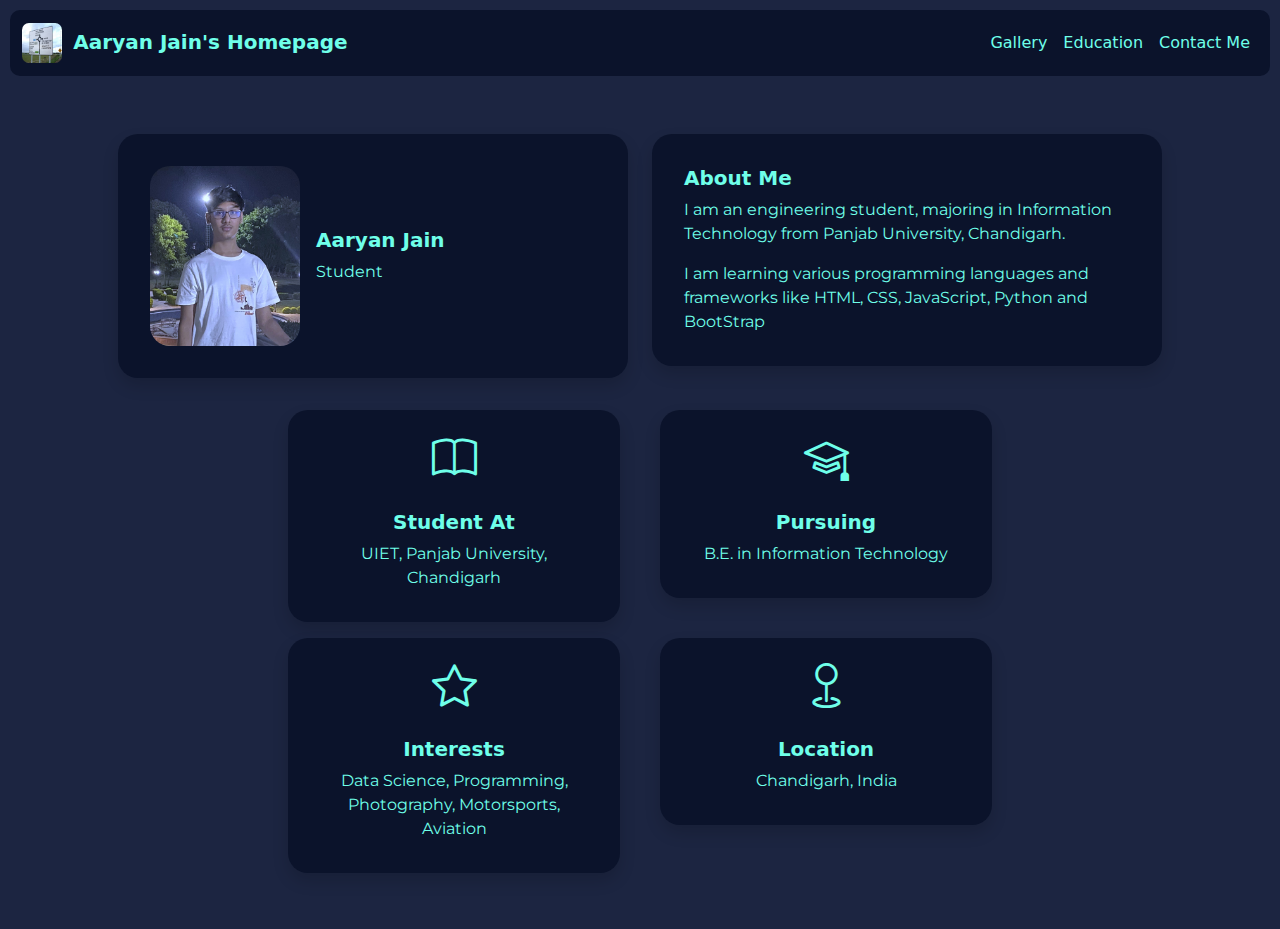
<file: index.html>
<!DOCTYPE html>

<html lang="en">

<head>
    <link href="https://cdn.jsdelivr.net/npm/bootstrap@5.3.3/dist/css/bootstrap.min.css" rel="stylesheet"
        integrity="sha384-QWTKZyjpPEjISv5WaRU9OFeRpok6YctnYmDr5pNlyT2bRjXh0JMhjY6hW+ALEwIH" crossorigin="anonymous">
    <script src="https://cdn.jsdelivr.net/npm/bootstrap@5.3.3/dist/js/bootstrap.bundle.min.js"
        integrity="sha384-YvpcrYf0tY3lHB60NNkmXc5s9fDVZLESaAA55NDzOxhy9GkcIdslK1eN7N6jIeHz"
        crossorigin="anonymous"></script>
    <link href="styles.css" rel="stylesheet">
    <link rel="stylesheet" href="https://cdn.jsdelivr.net/npm/bootstrap-icons@1.13.1/font/bootstrap-icons.min.css">
    <link rel="preconnect" href="https://fonts.googleapis.com">
    <link rel="preconnect" href="https://fonts.gstatic.com" crossorigin>
    <link
        href="https://fonts.googleapis.com/css2?family=Montserrat:ital,wght@0,100..900;1,100..900&family=Poppins:ital,wght@0,100;0,200;0,300;0,400;0,500;0,600;0,700;0,800;0,900;1,100;1,200;1,300;1,400;1,500;1,600;1,700;1,800;1,900&display=swap"
        rel="stylesheet">
    <script>
        // change icon on hover
        document.addEventListener('DOMContentLoaded', function() {

            const iconContainer = document.querySelectorAll(".icon-container");

            iconContainer.forEach(container => {
                const defaultIcon = container.querySelector('.default-icon');
                const hoverIcon = container.querySelector('.hover-icon');

                container.addEventListener('mouseover', () => {
                    defaultIcon.style.display = 'none';
                    hoverIcon.style.display = 'inline-block';
                });

                container.addEventListener('mouseout', () => {
                    defaultIcon.style.display = 'inline-block';
                    hoverIcon.style.display = 'none';
                });
            });
        });
    </script>
    <title>Homepage</title>
</head>

<body style="background-color: #1c2541;">
    <header id="header">
        <!--Navbar-->
        <nav class="navbar navbar-dark navbar-expand-lg"
            style="background-color: #0b132b; opacity:1; border-radius: 10px; margin:10px;">
            <div class="container-fluid" style="border-radius: 20px;">
                <a href="#section" class="navbar-brand">
                    <img src="files/otsouquo.png"
                        style="height: 40px; width: 40px; border-radius: 7px; margin-right: 5px;">
                    <span class="fw-bold" style="color: #6fffe9;">Aaryan Jain's Homepage</span>
                </a>
                <!--button toggler-->
                <button class="navbar-toggler justify-content-end" type="button" data-bs-toggle="collapse"
                    data-bs-target="#main-nav" aria-controls="main-nav" aria-expanded="false"
                    aria-label="Toggle navigation">
                    <span class="navbar-toggler-icon"></span>
                </button>

                <!--navbar links-->
                <div class="collapse navbar-collapse justify-content-end" id="main-nav">
                    <ul class="navbar-nav">
                        <li class="nav-item">
                            <a href="gallery.html" class="nav-link btn btn-primary" style="color: white;">Gallery</a>
                        </li>
                        <li class="nav-item">
                            <a href="education.html" class="nav-link btn btn-primary"
                                style="color: white;">Education</a>
                        </li>
                        <li class="nav-item">
                            <a href="contact.html" class="nav-link btn btn-primary" style="color: white;">Contact Me</a>
                        </li>
                    </ul>
                </div>
            </div>
        </nav>
    </header>

    <section id="section">
        
        <!--Cards-->
        <div class="container p-5">
            <div class="row justify-content-center" sytle="width: 50%">
                
                <!--About Me card-->
                <div class="col-md-6 mb-4">
                    <div class="card border-0 shadow rounded-0 p-3" style="min-height: 200px;">
                        <div class="card-body d-flex align-items-center">
                            <img src="files/me_edit.jpg" class="me-3" alt="A picture of myself"
                                style="height: 180px; width: 150px; border-radius: 20px;">
                            <div class="text-start flex-grow-1">
                                <h5 class="card-title fw-bold">Aaryan Jain</h5>
                                <p class="card-text">Student</p>
                            </div>
                        </div>
                    </div>
                </div>
                
                <div class="col-md-6 mb-4">
                    <div class="card border-0 shadow rounded-0 p-3" style="min-height: 200px;">
                        <div class="card-body d-flex align-items-center">
                            <div class="text-start flex-grow-1">
                                <h5 class="card-title fw-bold">About Me</h5>
                                <p class="card-text">I am an engineering student, majoring in Information Technology from Panjab University, Chandigarh.</p>
                                <p class="card-text">I am learning various programming languages and frameworks like HTML, CSS, JavaScript, Python and BootStrap</p>
                            </div>
                        </div>
                    </div>
                </div>

                <div class="col-sm-4 m-2" style="min-width: 300px;">
                    <div class="card text-center border-0 shadow rounded-0 p-3 " style="max-width: 30rem; max-height: 400px;">
                        <!--icons-->
                        <div class="icon icon-container">
                            <i class="bi bi-book default-icon"></i>
                            <i class="bi bi-book-fill hover-icon" style="display: none;"></i>
                        </div>
                        
                        <!--body-->
                        <div class="card-body">
                            <h5 class="card-title fw-bold">Student At</h5>
                            <p class="card-text">UIET, Panjab University, Chandigarh</p>
                        </div>
                    </div>
                </div>

                <div class="col-sm-4 m-2" style="min-width: 300px;">
                    <div class="card text-center border-0 shadow rounded-0 p-3" style="max-width: 30rem; max-height: 400px;">
                        <div class="icon icon-container">
                            <i class="bi bi-mortarboard default-icon"></i>
                            <i class="bi bi-mortarboard-fill hover-icon" style="display: none;"></i>
                        </div>  
                        <div class="card-body">
                            <h5 class="card-title fw-bold">Pursuing</h5>
                            <p class="card-text">B.E. in Information Technology</p>
                        </div>
                    </div>
                </div>

                <div class="col-sm-4 m-2" style="min-width: 300px;">
                    <div class="card text-center border-0 shadow rounded-0 p-3" style="max-width: 30rem; max-height: 400px;">
                        <div class="icon icon-container">
                            <i class="bi bi-star default-icon"></i>
                            <i class="bi bi-star-fill hover-icon" style="display: none;"></i>
                        </div>
                        <div class="card-body" >
                            <h5 class="card-title fw-bold">Interests</h5>
                            <p class="card-text">Data Science, Programming, Photography, Motorsports, Aviation</p>
                        </div>
                    </div>
                </div>

                <div class="col-sm-4 m-2" style="min-width: 300px;">
                    <div class="card text-center border-0 shadow rounded-0 p-3" style="max-width: 30rem; max-height: 400px;">
                        <div class="icon icon-container">
                            <i class="bi bi-geo default-icon"></i>
                            <i class="bi bi-geo-fill hover-icon" style="display: none;"></i>
                        </div>
                        <div class="card-body" >
                            <h5 class="card-title fw-bold">Location</h5>
                            <p class="card-text">Chandigarh, India</p>
                        </div>
                    </div>
                </div>
            </div>
                
        </div>
                
            </div>
           
        </div>
    
    </section>

</body>

</html>
</file>
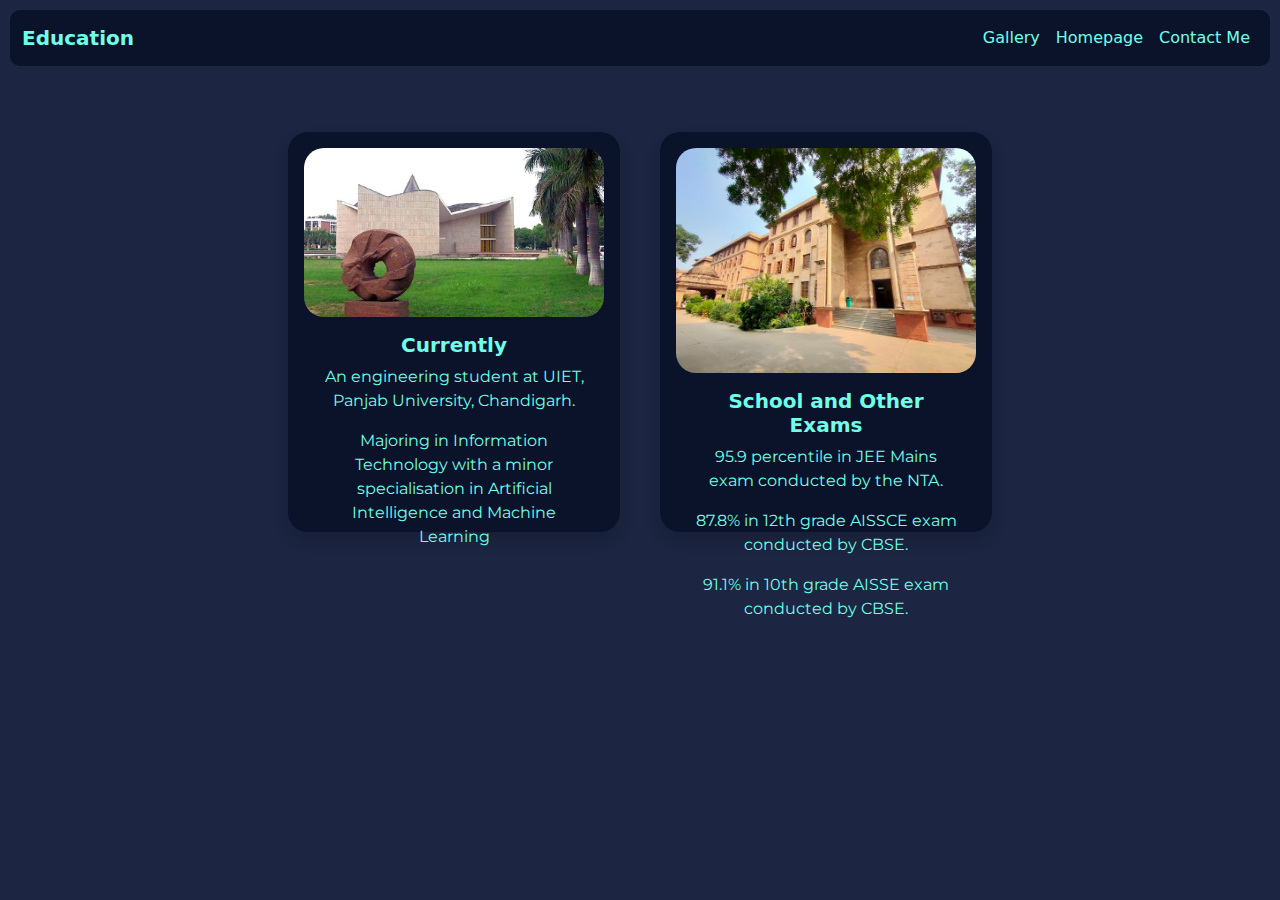
<file: education.html>
<!DOCTYPE html>

<html lang="en">

<head>
    <link href="https://cdn.jsdelivr.net/npm/bootstrap@5.3.3/dist/css/bootstrap.min.css" rel="stylesheet"
        integrity="sha384-QWTKZyjpPEjISv5WaRU9OFeRpok6YctnYmDr5pNlyT2bRjXh0JMhjY6hW+ALEwIH" crossorigin="anonymous">
    <script src="https://cdn.jsdelivr.net/npm/bootstrap@5.3.3/dist/js/bootstrap.bundle.min.js"
        integrity="sha384-YvpcrYf0tY3lHB60NNkmXc5s9fDVZLESaAA55NDzOxhy9GkcIdslK1eN7N6jIeHz"
        crossorigin="anonymous"></script>
    <link href="styles.css" rel="stylesheet">
    <link rel="stylesheet" href="https://cdn.jsdelivr.net/npm/bootstrap-icons@1.13.1/font/bootstrap-icons.min.css">
    <link rel="preconnect" href="https://fonts.googleapis.com">
    <link rel="preconnect" href="https://fonts.gstatic.com" crossorigin>
    <link
        href="https://fonts.googleapis.com/css2?family=Montserrat:ital,wght@0,100..900;1,100..900&family=Poppins:ital,wght@0,100;0,200;0,300;0,400;0,500;0,600;0,700;0,800;0,900;1,100;1,200;1,300;1,400;1,500;1,600;1,700;1,800;1,900&display=swap"
        rel="stylesheet">
    <title>Education</title>
</head>

<body style="background-color: #1c2541;">
    <header>
        <nav class="navbar navbar-dark navbar-expand-lg"
            style="background-color: #0b132b; opacity:1; border-radius: 10px; margin:10px;">
            <div class="container-fluid" style="border-radius: 20px;">

                <a href="#section" class="navbar-brand">
                    <span class="fw-bold" style="color: #6fffe9;">Education</span>
                </a>
                <!--button toggler-->
                <button class="navbar-toggler justify-content-end" type="button" data-bs-toggle="collapse"
                    data-bs-target="#main-nav" aria-controls="main-nav" aria-expanded="false"
                    aria-label="Toggle navigation">
                    <span class="navbar-toggler-icon"></span>
                </button>

                <!--navbar links-->
                <div class="collapse navbar-collapse justify-content-end" id="main-nav">
                    <ul class="navbar-nav">
                        <li class="nav-item">
                            <a href="gallery.html" class="nav-link btn btn-primary">Gallery</a>
                        </li>
                        <li class="nav-item">
                            <a href="index.html" class="nav-link btn btn-primary">Homepage</a>
                        </li>
                        <li class="nav-item">
                            <a href="contact.html" class="nav-link btn btn-primary">Contact Me</a>
                        </li>
                    </ul>
                </div>
            </div>
        </nav>
    </header>

    <section id="section">
        <div class="container p-5">
            <div class="row justify-content-center" sytle="width: 50%">
                <div class="col-sm-4 m-2" style="min-width: 300px;">
                    <div class="card text-center border-0 shadow rounded-0 p-3 " style="max-width: 30rem; max-height: 400px;">
                        <img src="files/pu-gandhi-bhawan.jpg" class="card-img-top" alt="..." style="height: 100%; object-fit: cover; border-radius: 20px;">

                        <!--body-->
                        <div class="card-body">
                            <h5 class="card-title fw-bold">Currently</h5>
                            <p class="card-text">An engineering student at UIET, Panjab University, Chandigarh.</p>
                            <p class="card-text">Majoring in Information Technology with a minor specialisation in Artificial Intelligence and Machine Learning</p>
                        </div>
                    </div>
                </div>
                <div class="col-sm-4 m-2" style="min-width: 300px;">
                    <div class="card text-center border-0 shadow rounded-0 p-3 " style="max-width: 30rem; max-height: 400px;">
                        <!--image-->
                        <img src="files/unnamed.jpg" class="card-img-top" alt="..." style="height: 100%; object-fit: cover; border-radius: 20px;">

                        <!--body-->
                        <div class="card-body">
                            <h5 class="card-title fw-bold">School and Other Exams</h5>
                            <p class="card-text">95.9 percentile in JEE Mains exam conducted by the NTA.</p>
                            <p class="card-text">87.8% in 12th grade AISSCE exam conducted by CBSE.</p>
                            <p class="card-text">91.1% in 10th grade AISSE exam conducted by CBSE.</p>
                        </div>
                    </div>
                </div>
    </section>

    <footer>

    </footer>
</body>

</html>
</file>
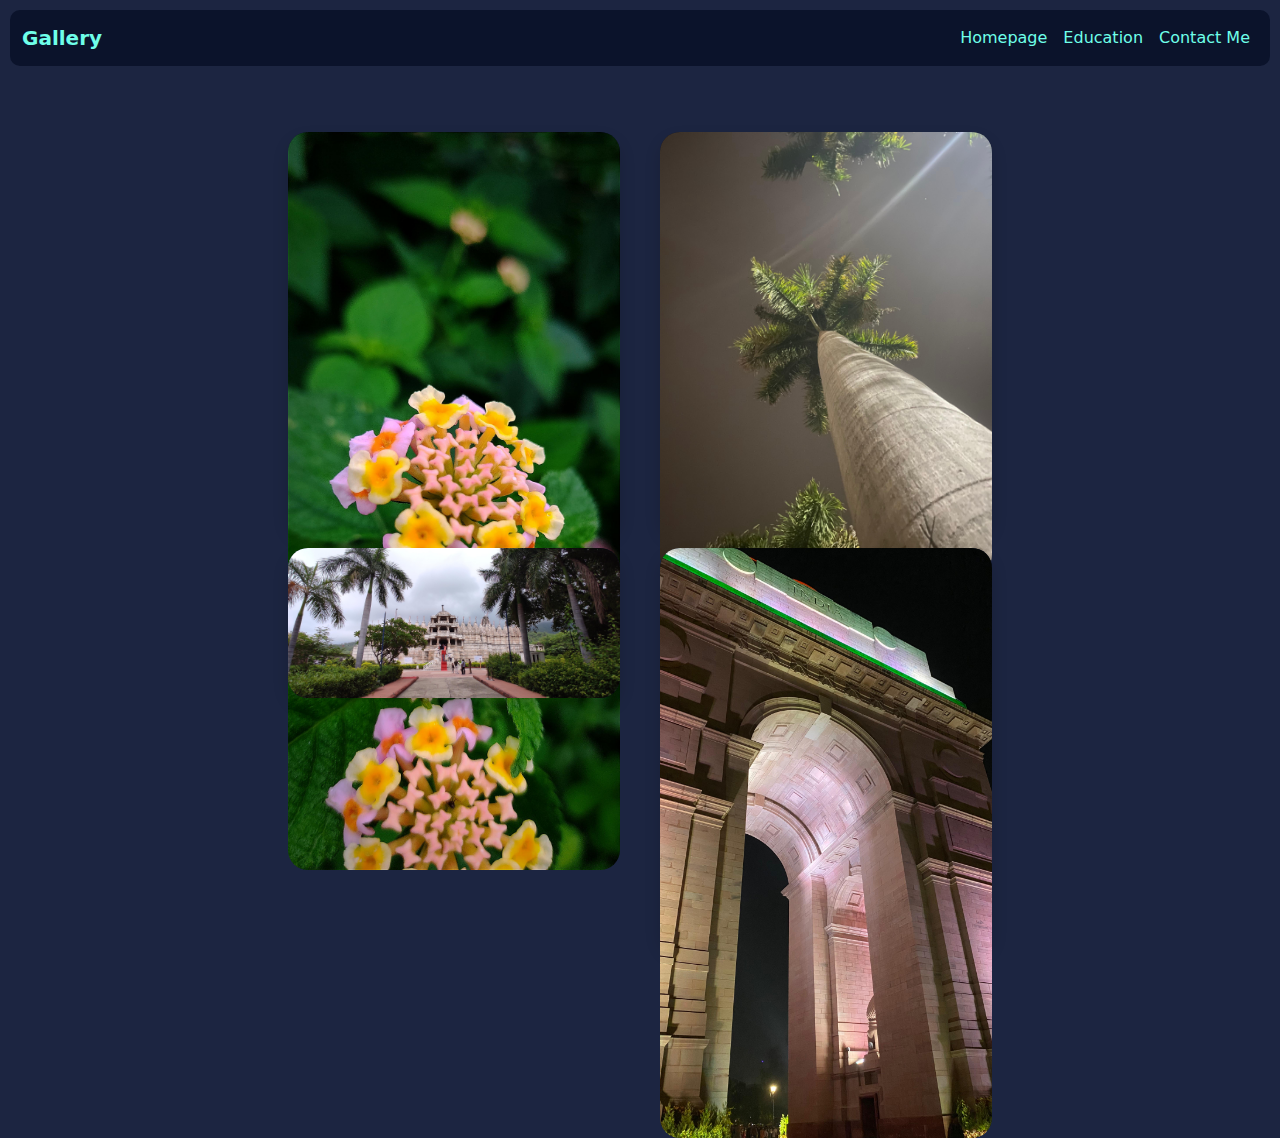
<file: gallery.html>
<!DOCTYPE html>

<html lang="en">

<head>
    <link href="https://cdn.jsdelivr.net/npm/bootstrap@5.3.3/dist/css/bootstrap.min.css" rel="stylesheet"
        integrity="sha384-QWTKZyjpPEjISv5WaRU9OFeRpok6YctnYmDr5pNlyT2bRjXh0JMhjY6hW+ALEwIH" crossorigin="anonymous">
    <script src="https://cdn.jsdelivr.net/npm/bootstrap@5.3.3/dist/js/bootstrap.bundle.min.js"
        integrity="sha384-YvpcrYf0tY3lHB60NNkmXc5s9fDVZLESaAA55NDzOxhy9GkcIdslK1eN7N6jIeHz"
        crossorigin="anonymous"></script>
    <link href="styles.css" rel="stylesheet">
    <link rel="stylesheet" href="https://cdn.jsdelivr.net/npm/bootstrap-icons@1.13.1/font/bootstrap-icons.min.css">
    <link rel="preconnect" href="https://fonts.googleapis.com">
    <link rel="preconnect" href="https://fonts.gstatic.com" crossorigin>
    <link
        href="https://fonts.googleapis.com/css2?family=Montserrat:ital,wght@0,100..900;1,100..900&family=Poppins:ital,wght@0,100;0,200;0,300;0,400;0,500;0,600;0,700;0,800;0,900;1,100;1,200;1,300;1,400;1,500;1,600;1,700;1,800;1,900&display=swap"
        rel="stylesheet">
    <title>Gallery</title>
</head>

<body style="background-color: #1c2541;">
    <header>
        <nav class="navbar navbar-dark navbar-expand-lg"
            style="background-color: #0b132b; opacity:1; border-radius: 10px; margin:10px;">
            <div class="container-fluid" style="border-radius: 20px;">

                <a href="#section" class="navbar-brand">
                    <span class="fw-bold" style="color: #6fffe9;">Gallery</span>
                </a>
                <!--button toggler-->
                <button class="navbar-toggler justify-content-end" type="button" data-bs-toggle="collapse"
                    data-bs-target="#main-nav" aria-controls="main-nav" aria-expanded="false"
                    aria-label="Toggle navigation">
                    <span class="navbar-toggler-icon"></span>
                </button>

                <!--navbar links-->
                <div class="collapse navbar-collapse justify-content-end" id="main-nav">
                    <ul class="navbar-nav">
                        <li class="nav-item">
                            <a href="index.html" class="nav-link btn btn-primary" ">Homepage</a>
                        </li>
                        <li class="nav-item">
                            <a href="education.html" class="nav-link btn btn-primary">Education</a>
                        </li>
                        <li class="nav-item">
                            <a href="contact.html" class="nav-link btn btn-primary">Contact Me</a>
                        </li>
                    </ul>
                </div>
            </div>
        </nav>
    </header>

    <section id="section">
        <div class="container p-5">
            <div class="row justify-content-center" sytle="width: 50%">
                <div class="col-sm-4 m-2" style="min-width: 300px;">
                    <div class="card text-center border-0 shadow rounded-0 p-0" style="max-width: 30rem; max-height: 400px;">
                        <img src="files/flower.jpg" class="card-img-top" alt="..." style="height: 100%; object-fit: cover; border-radius: 20px;">
                    </div>
                </div>
                
                <div class="col-sm-4 m-2" style="min-width: 300px;">
                    <div class="card text-center border-0 shadow rounded-0 p-0" style="max-width: 30rem; max-height: 400px;">
                        <img src="files/tree.jpg" class="card-img-top" alt="..." style="height: 100%; object-fit: cover; border-radius: 20px">
                    </div>
                </div>
                <div class="col-sm-4 m-2" style="min-width: 300px;">
                    <div class="card text-center border-0 shadow rounded-0 p-0" style="max-width: 30rem; max-height: 400px;">
                        <img src="files/ranakpur.jpg" class="card-img-top" alt="..." style="height: 100%; object-fit: cover; border-radius: 20px">
                    </div>
                </div>            
                <div class="col-sm-4 m-2" style="min-width: 300px;">
                    <div class="card text-center border-0 shadow rounded-0 p-0" style="max-width: 30rem; max-height: 400px;">
                        <img src="files/india_gate.jpg" class="card-img-top" alt="..." style="height: 100%; object-fit: cover; border-radius: 20px">
                    </div>
                </div>
            
            </div>
            
        </div>
        
    </section>

    <footer>

    </footer>
</body>

</html>
</file>
<file: styles.css>
/*<weight>: Use a value from 100 to 900
<uniquifier>: Use a unique and descriptive class name */
p {
    font-family: "Montserrat", sans-serif;
    font-optical-sizing: auto;
    font-weight: 400;
    font-style: normal;
}

li > a{
    color:#6fffe9 !important;
}

li > a:hover {
    background-color: aqua !important;
    color: black !important;
}

.card {
    background-color: #0b132b;
    border-radius: 20px !important;
    transition: all 0.5s;
}

.card:hover {
    box-shadow: 0 .5rem 1rem #0b132b !important; /* White with 20% opacity */

}
.card .icon {
    color: #6fffe9;
    font-size: 45px;
}

.card .card-title {
    color: #6fffe9;

}

.card .card-text {
    color: #6fffe9;
}

.box {
    width: 300px;
    height: 100%;
    margin-left: auto;
    margin-right: auto;
}
</file>
